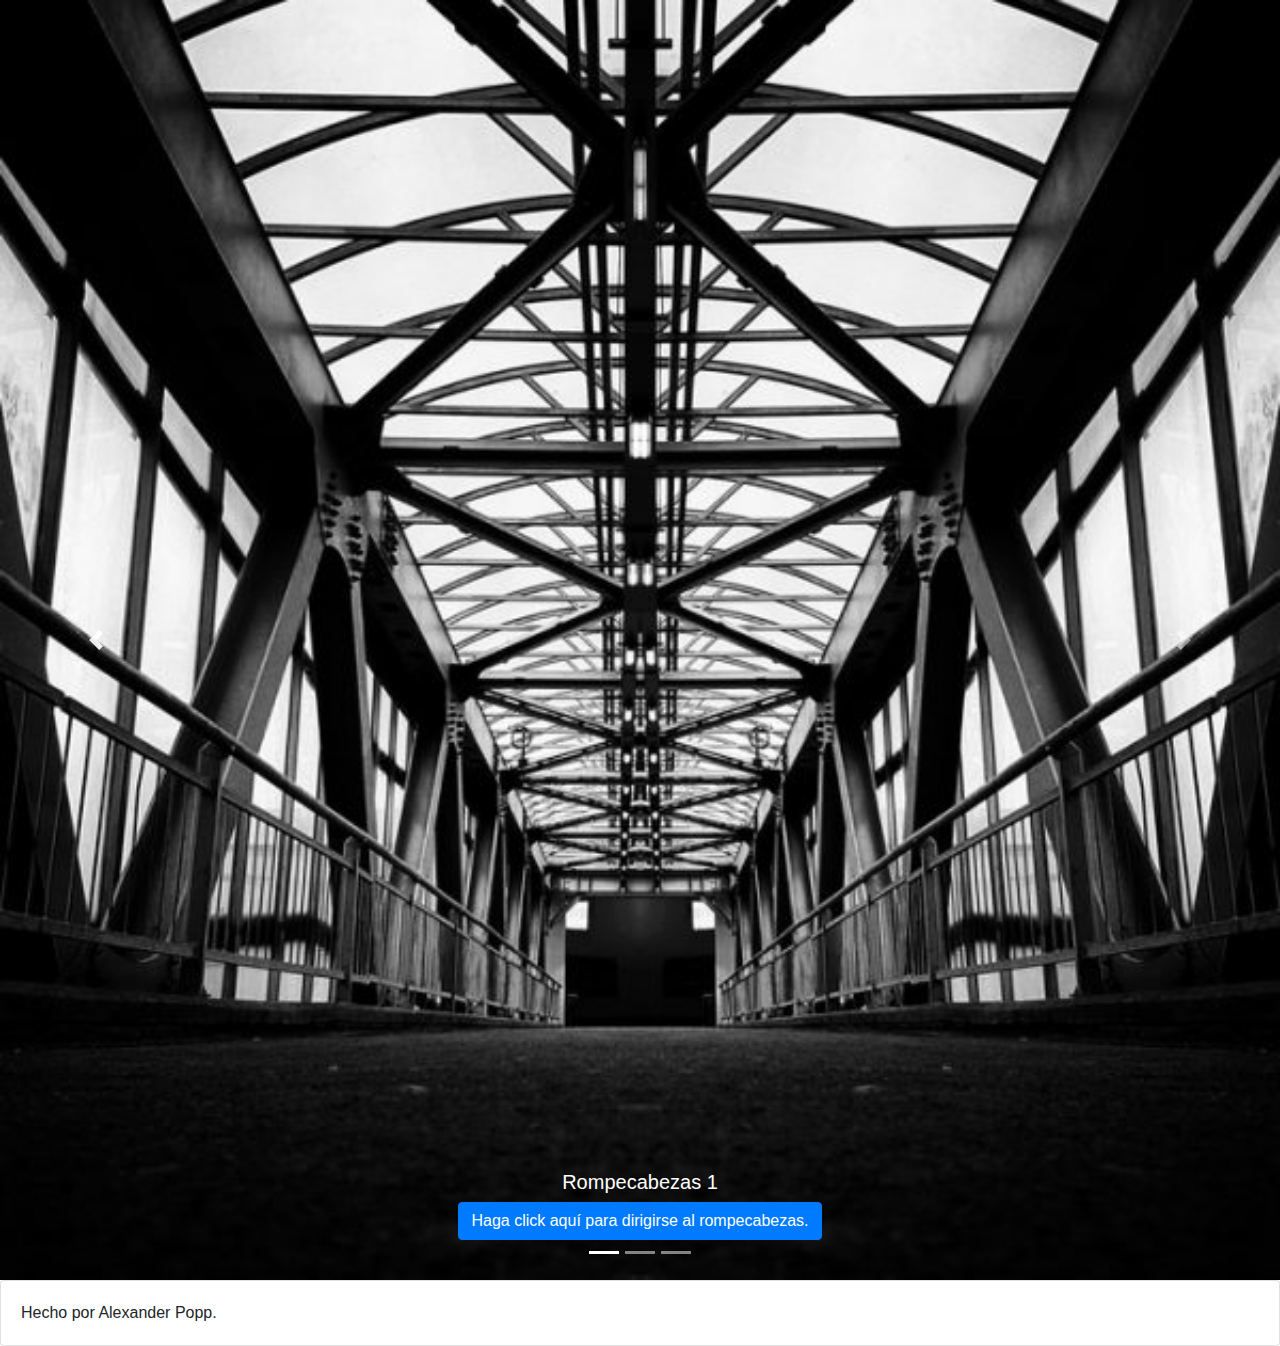
<file: index.html>
<!DOCTYPE html>
<html lang="es">
<head>
    <meta charset="UTF-8">
    <meta name="viewport" content="width=device-width, initial-scale=1.0">
    <script src="https://code.jquery.com/jquery-3.4.1.slim.min.js" integrity="sha384-J6qa4849blE2+poT4WnyKhv5vZF5SrPo0iEjwBvKU7imGFAV0wwj1yYfoRSJoZ+n" crossorigin="anonymous"></script>
    <script src="https://cdn.jsdelivr.net/npm/popper.js@1.16.0/dist/umd/popper.min.js" integrity="sha384-Q6E9RHvbIyZFJoft+2mJbHaEWldlvI9IOYy5n3zV9zzTtmI3UksdQRVvoxMfooAo" crossorigin="anonymous"></script>
    <link rel="stylesheet" href="https://stackpath.bootstrapcdn.com/bootstrap/4.4.1/css/bootstrap.min.css" integrity="sha384-Vkoo8x4CGsO3+Hhxv8T/Q5PaXtkKtu6ug5TOeNV6gBiFeWPGFN9MuhOf23Q9Ifjh" crossorigin="anonymous">
    <script src="https://stackpath.bootstrapcdn.com/bootstrap/4.4.1/js/bootstrap.min.js" integrity="sha384-wfSDF2E50Y2D1uUdj0O3uMBJnjuUD4Ih7YwaYd1iqfktj0Uod8GCExl3Og8ifwB6" crossorigin="anonymous"></script>
    <title>Rompecabezas Alexander Popp</title>
</head>
<body>
    
    <div id="carouselExampleCaptions" class="carousel slide" data-ride="carousel">
        <ol class="carousel-indicators">
          <li data-target="#carouselExampleCaptions" data-slide-to="0" class="active"></li>
          <li data-target="#carouselExampleCaptions" data-slide-to="1"></li>
          <li data-target="#carouselExampleCaptions" data-slide-to="2"></li>
        </ol>
        <div class="carousel-inner">
           
          <div class="carousel-item active">
            <img src="images\asdf.jpg" class="d-block w-100" alt="...">
            <div class="carousel-caption d-none d-md-block">
              <h5>Rompecabezas 1</h5>
               <a href="rompecabezas1.html"><button type="button" class="btn btn-primary">Haga click aquí para dirigirse al rompecabezas.</button></a>
            </div>
          </div>
          <div class="carousel-item">
            <img src="images\ref.jpg" class="d-block w-100" alt="...">
            <div class="carousel-caption d-none d-md-block">
              <h5>Rompecabezas 2</h5>
              <a href="rompecabezas2.html"><button type="button" class="btn btn-primary">Haga click aquí para dirigirse al rompecabezas.</button></a>
            </div>
          </div>
          <div class="carousel-item">
            <img src="images\zxcz.jpg" class="d-block w-100" alt="...">
            <div class="carousel-caption d-none d-md-block">
              <h5>Rompecabezas 3</h5>
              <a href="rompecabezas3.html"><button type="button" class="btn btn-primary">Haga click aquí para dirigirse al rompecabezas.</button></a>
            </div>
          </div>
        </div>
        <a class="carousel-control-prev" href="#carouselExampleCaptions" role="button" data-slide="prev">
          <span class="carousel-control-prev-icon" aria-hidden="true"></span>
          <span class="sr-only">Previous</span>
        </a>
        <a class="carousel-control-next" href="#carouselExampleCaptions" role="button" data-slide="next">
          <span class="carousel-control-next-icon" aria-hidden="true"></span>
          <span class="sr-only">Next</span>
        </a>
      </div>
      <div class="card">
        <div class="card-body">
         Hecho por Alexander Popp.
        </div>
      </div>

</body>
</html>
</file>
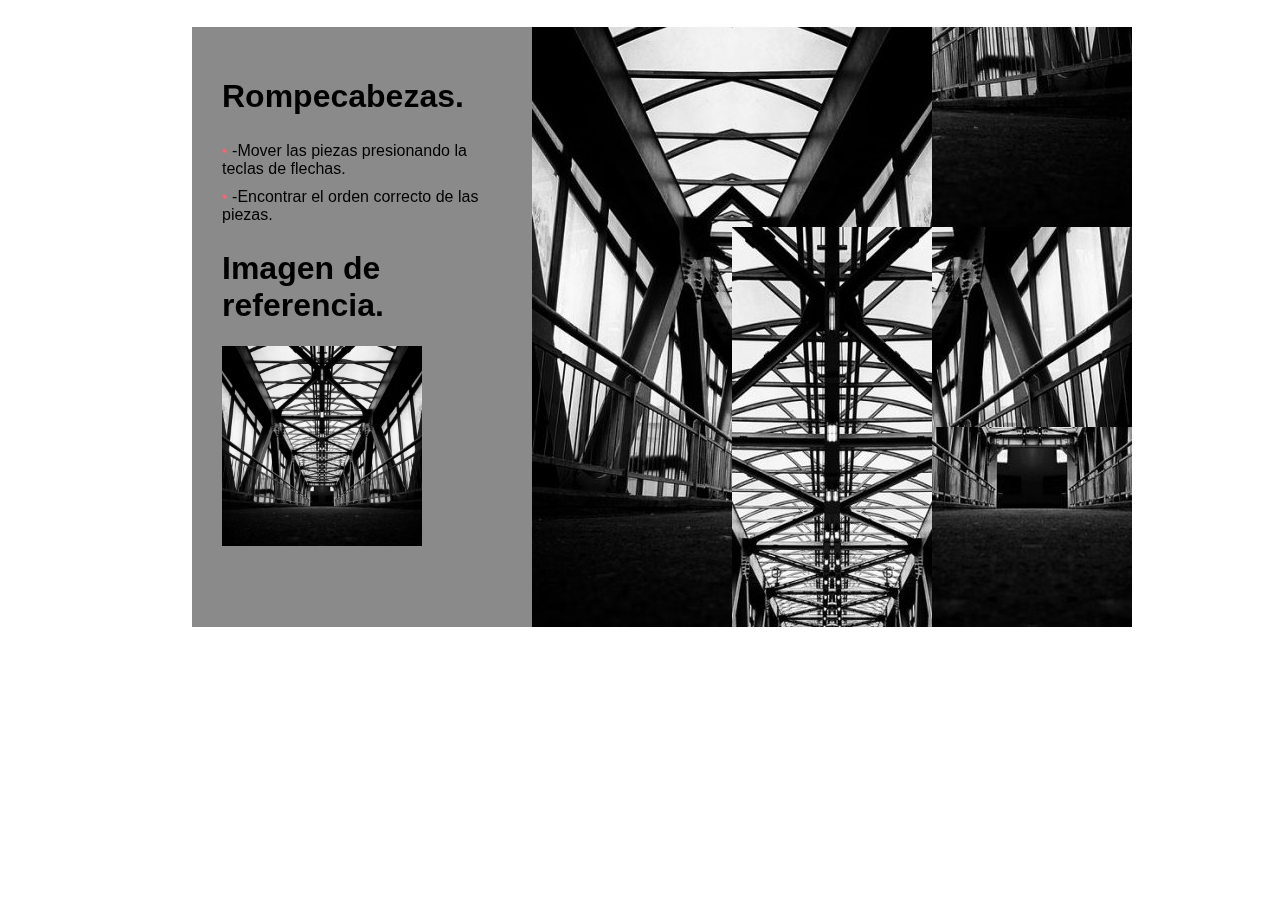
<file: rompecabezas1.html>
<!DOCTYPE html>
<html>
  <head>
    <meta charset="utf-8">
    <title>Rompecabezas 1 Alexander Popp</title>
    <link rel="stylesheet" href="css/rompecabezas3.css">

  </head>
  <body>
    <div class="col-40">
      <div id="titulo">
        <h1>Rompecabezas.</h1>
      </div>
      <div id="instrucciones">
<ul>
  <li>-Mover las piezas presionando la teclas de flechas.</li>
  <li>-Encontrar el orden correcto de las piezas.</li>
</ul>
</div>
<div class="referencia">
<h1>Imagen de referencia.</h1>
<img  id="imgref" src="images\asdf.jpg" alt="referencia">
</div>
    </div>
    <div class="col-60">
      <div id="juego">
        <div class="pieza" id="pieza1"><img src="images\11.jpg" alt="pieza1"></div>
        <div class="pieza" id="pieza2"><img src="images\21.jpg" alt="pieza2"></div>
        <div class="pieza" id="pieza3"><img src="images\31.jpg" alt="pieza3"></div>
        <div class="pieza" id="pieza4"><img src="images\41.jpg" alt="pieza4"></div>
        <div class="pieza" id="pieza5"><img src="images\51.jpg" alt="pieza5"></div>
        <div class="pieza" id="pieza6"><img src="images\61.jpg" alt="pieza6"></div>
        <div class="pieza" id="pieza7"><img src="images\71.jpg" alt="pieza7"></div>
        <div class="pieza" id="pieza8"><img src="images\81.jpg" alt="pieza8"></div>
        <div class="pieza" id="pieza9"><img src="images\91.jpg" alt="pieza9"></div>
      </div>
    </div>

    <script src="js/juego.js"></script>

  </body>
</html>
</file>
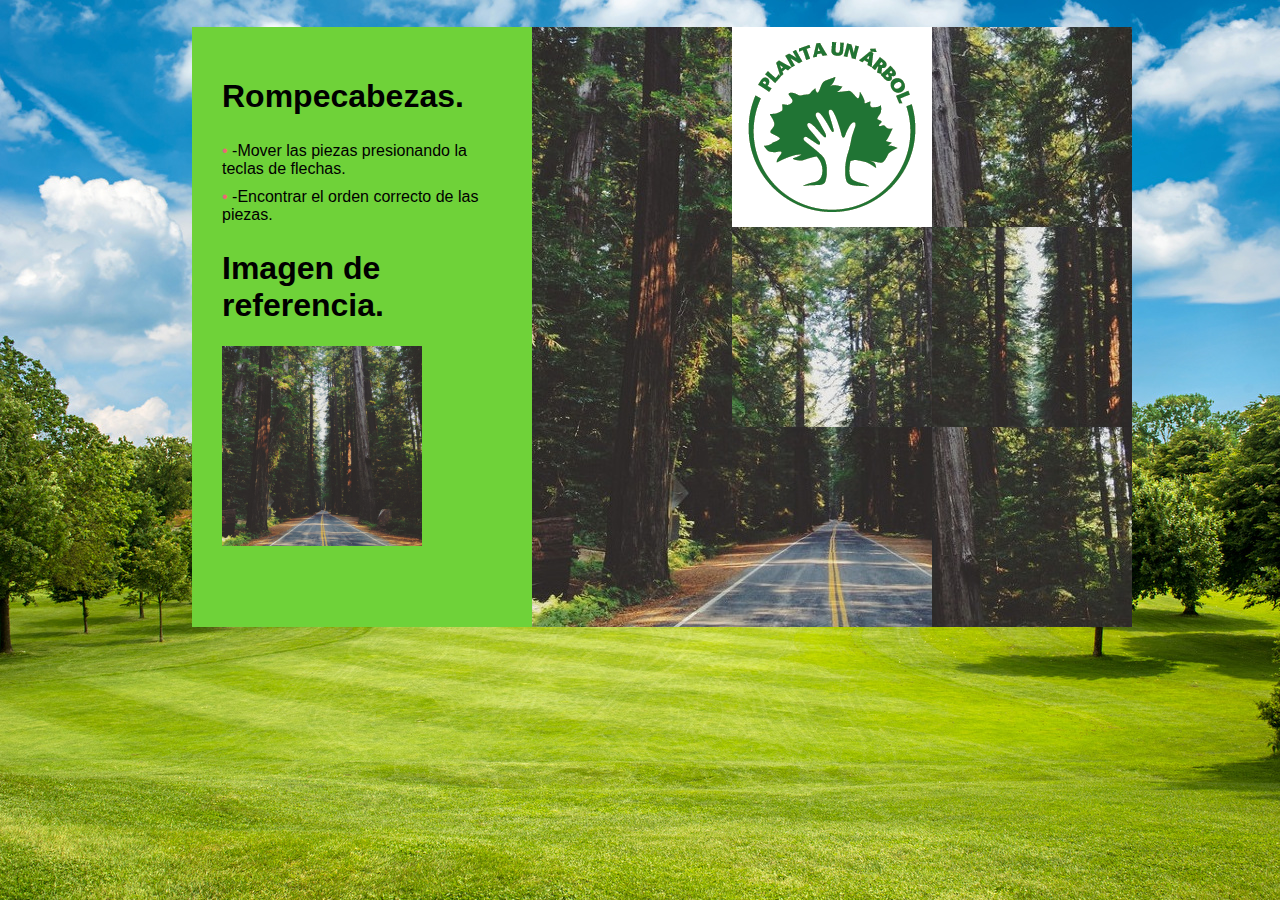
<file: rompecabezas2.html>
<!DOCTYPE html>
<html>
  <head>
    <meta charset="utf-8">
    <title>Rompecabezas 2 Alexander Popp</title>
    <link rel="stylesheet" href="css/rompecabezas2.css">

  </head>
  <body>
    <div class="col-40">
      <div id="titulo">
        <h1>Rompecabezas.</h1>
      </div>
      <div id="instrucciones">
<ul>
  <li>-Mover las piezas presionando la teclas de flechas.</li>
  <li>-Encontrar el orden correcto de las piezas.</li>
</ul>
</div>
<div class="referencia">
<h1>Imagen de referencia.</h1>
<img  id="imgref" src="images\ref.jpg" alt="referencia">
</div>
    </div>
    <div class="col-60">
      <div id="juego">
        <div class="pieza" id="pieza1"><img src="images\10.jpg" alt="pieza1"></div>
        <div class="pieza" id="pieza2"><img src="images\20.jpg" alt="pieza2"></div>
        <div class="pieza" id="pieza3"><img src="images\30.jpg" alt="pieza3"></div>
        <div class="pieza" id="pieza4"><img src="images\40.jpg" alt="pieza4"></div>
        <div class="pieza" id="pieza5"><img src="images\50.jpg" alt="pieza5"></div>
        <div class="pieza" id="pieza6"><img src="images\60.jpg" alt="pieza6"></div>
        <div class="pieza" id="pieza7"><img src="images\70.jpg" alt="pieza7"></div>
        <div class="pieza" id="pieza8"><img src="images\80.jpg" alt="pieza8"></div>
        <div class="pieza" id="pieza9"><img src="images\arbol-logo.gif" alt="pieza9"></div>
      </div>
    </div>

    <script src="js/juego.js"></script>

  </body>
</html>
</file>
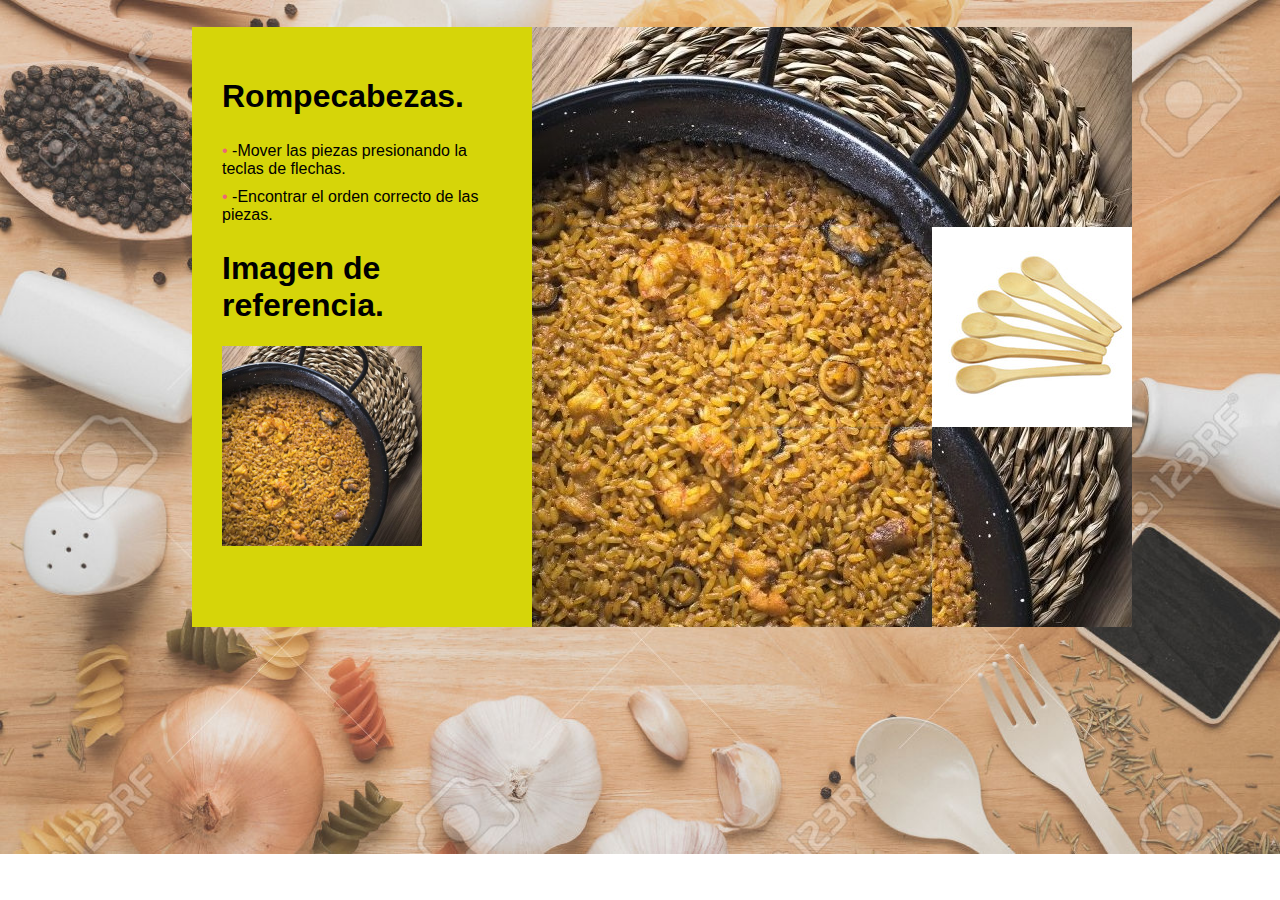
<file: rompecabezas3.html>
<!DOCTYPE html>
<html>
  <head>
    <meta charset="utf-8">
    <title>Rompecabezas 3 Alexander Popp</title>
    <link rel="stylesheet" href="css/rompecabezas4.css">

  </head>
  <body>
    <div class="col-40">
      <div id="titulo">
        <h1>Rompecabezas.</h1>
      </div>
      <div id="instrucciones">
<ul>
  <li>-Mover las piezas presionando la teclas de flechas.</li>
  <li>-Encontrar el orden correcto de las piezas.</li>
</ul>
</div>
<div class="referencia">
<h1>Imagen de referencia.</h1>
<img  id="imgref" src="images\zxcz.jpg" alt="referencia">
</div>

    </div>


    <div class="col-60">
      <div id="juego">
        <div class="pieza" id="pieza1"><img src="images\12.jpg" alt="pieza1"></div>
        <div class="pieza" id="pieza2"><img src="images\22.jpg" alt="pieza2"></div>
        <div class="pieza" id="pieza3"><img src="images\32.jpg" alt="pieza3"></div>
        <div class="pieza" id="pieza4"><img src="images\42.jpg" alt="pieza4"></div>
        <div class="pieza" id="pieza5"><img src="images\52.jpg" alt="pieza5"></div>
        <div class="pieza" id="pieza6"><img src="images\62.jpg" alt="pieza6"></div>
        <div class="pieza" id="pieza7"><img src="images\72.jpg" alt="pieza7"></div>
        <div class="pieza" id="pieza8"><img src="images\82.jpg" alt="pieza8"></div>
        <div class="pieza" id="pieza9"><img src="images\cucharas-madera.jpg" alt="pieza9"></div>
      </div>
    </div>

    <script src="js/juego.js"></script>

  </body>
</html>
</file>
<file: css/rompecabezas3.css>
/*Código armado por La Foca Loca S.A. No modificar*/
body {
  font-family: Arial, sans-serif;
  width: 940px;
  margin: 5% auto;
  min-height: 100%;
  background-image:url(../images/);
  position: fixed;
  margin-left: 15%;
  margin-top: 27px;
}
ul {
  padding-left: 0;
  list-style: none;
}
li {
  padding: 5px 0;
}
li::before {
  content: "• ";
  color: #EC6778;
}

.col-40, .col-60 {
  display: table-cell;
  margin: 0;
  vertical-align: top;
}
.col-40 {
  background: #FFF;
  padding: 30px;
  color: #000;
  background-color: rgba(116, 116, 116, 0.84);
}

#juego div {
  text-align: center;
  animation: fadein 2s;
}

@keyframes fadein {
  from { opacity: 0; }
  to   { opacity: 1; }
}
.pieza{
  height: 33.333%;
  width: 33.333%;
  float: left;
}
.pieza img{
  width: 100%;
  border: 1px;
}
#juego{
    height: 600px;
    width: 600px;
    margin: 0px;
}
#imgref{
  height: 200px;
  width: 200px;
}
#titulo{
}
#instrucciones{
}
</file>
<file: css/rompecabezas2.css>
/*Código armado por La Foca Loca S.A. No modificar*/
body {
  font-family: Arial, sans-serif;
  width: 940px;
  margin: 5% auto;
  min-height: 100%;
  background-image:url(../images/arboles2.jpg);
  background-repeat: no-repeat;
  background-size: cover;
  position: fixed;
  margin-left: 15%;
  margin-top: 27px;
}
ul {
  padding-left: 0;
  list-style: none;
}
li {
  padding: 5px 0;
}
li::before {
  content: "• ";
  color: #EC6778;
}

.col-40, .col-60 {
  display: table-cell;
  margin: 0;
  vertical-align: top;
}
.col-40 {
  background: #FFF;
  padding: 30px;
  color: #000;
  background-color: rgb(111, 210, 57);
}

#juego div {
  text-align: center;
  animation: fadein 2s;
}

@keyframes fadein {
  from { opacity: 0; }
  to   { opacity: 1; }
}
.pieza{
  height: 33.333%;
  width: 33.333%;
  float: left;
}
.pieza img{
  width: 100%;
  border: 1px;
}
#juego{
    height: 600px;
    width: 600px;
    margin: 0px;
}
#imgref{
  height: 200px;
  width: 200px;
}
#titulo{
}
#instrucciones{
}
</file>
<file: css/rompecabezas4.css>
/*Código armado por La Foca Loca S.A. No modificar*/
body {
  font-family: Arial, sans-serif;
  width: 940px;
  margin: 5% auto;
  min-height: 100%;
  background-image:url(../images/fondococina.jpg);
  background-repeat: no-repeat;
  background-size: cover;
  position: fixed;
  margin-left: 15%;
  margin-top: 27px;
}
ul {
  padding-left: 0;
  list-style: none;
}
li {
  padding: 5px 0;
}
li::before {
  content: "• ";
  color: #EC6778;
}

.col-40, .col-60 {
  display: table-cell;
  margin: 0;
  vertical-align: top;
}
.col-40 {
  background: #FFF;
  padding: 30px;
  color: #000;
  background-color: rgb(214, 213, 9);
}

#juego div {
  text-align: center;
  animation: fadein 2s;
}

@keyframes fadein {
  from { opacity: 0; }
  to   { opacity: 1; }
}
.pieza{
  height: 33.333%;
  width: 33.333%;
  float: left;
}
.pieza img{
  width: 100%;
  border: 1px;
}
#juego{
    height: 600px;
    width: 600px;
    margin: 0px;
}
#imgref{
  height: 200px;
  width: 200px;
}
</file>
